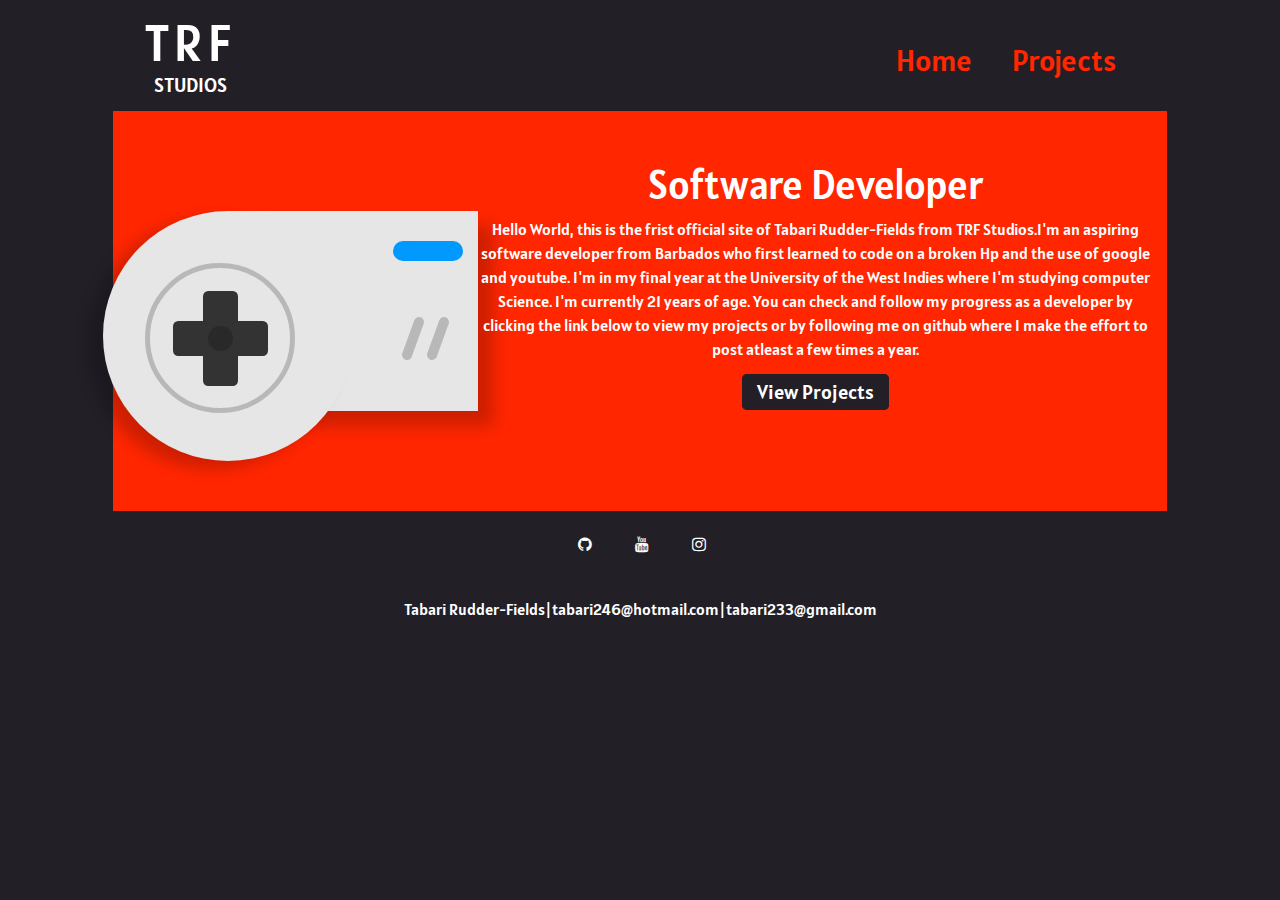
<file: index.html>
<!DOCTYPE html>
<html>
    <head>
        <title>TRF STUDIOS </title>
        <link rel="stylesheet" href="https://stackpath.bootstrapcdn.com/bootstrap/4.4.1/css/bootstrap.min.css" integrity="sha384-Vkoo8x4CGsO3+Hhxv8T/Q5PaXtkKtu6ug5TOeNV6gBiFeWPGFN9MuhOf23Q9Ifjh" crossorigin="anonymous">
        <script src="https://stackpath.bootstrapcdn.com/bootstrap/4.4.1/js/bootstrap.min.js" integrity="sha384-wfSDF2E50Y2D1uUdj0O3uMBJnjuUD4Ih7YwaYd1iqfktj0Uod8GCExl3Og8ifwB6" crossorigin="anonymous"></script>
       <link rel="stylesheet" href="https://cdnjs.cloudflare.com/ajax/libs/font-awesome/4.7.0/css/font-awesome.min.css">
        <link rel="stylesheet" href="StyleSheet.css">
        <link href="https://fonts.googleapis.com/css?family=Alatsi&display=swap" rel="stylesheet">
        <link href="https://fonts.googleapis.com/css?family=Alatsi&display=swap" rel="stylesheet">
       <meta name="viewport" content="width=device-width, initial-scale=1">
<link rel="stylesheet" href="https://cdnjs.cloudflare.com/ajax/libs/font-awesome/4.7.0/css/font-awesome.min.css">
        <script src="MyScript.js"></script>
    </head>
    <body>
      <nav class="navbar navbar-expand-lg navbar-default navbar-dark">
        
                <a class="navbar-brand" href="index.html">
                    <h1 class="logo">TRF</h1>
                    <h2 class="logoSubText">STUDIOS</h2>
                 </a>    
                <button class="navbar-toggler" data-toggle="collapse" data-target="#navbarMenu">
                    <span class="navbar-toggler-icon"></span>
                </button>
                 <div class="collapse navbar-collapse" id= "navbarMenu">
                    <ul class="navbar-nav ml-auto">  
                        <li class="nav-item"><a class ="lia1 navbar-link" href="index.html">Home</a></li>    
                        <li class="nav-item"><a class ="lia1 navbar-link" href="Games.html">Projects</a></li>  
                    
                       
                        
                        
                    </ul>
                </div>
            
       
       
      </nav>
        
      
        <div class="row redSection ">
            
        <div class="col-sm-4">
          <div class=controller>
            <div class=centerBlue>
              <div class=centerLeft></div>   
              <div class=centerRight></div>  
            </div>
            <div class=centerStart>
              <div class=SLeft></div>
              <div class=SRight></div>
            </div>
            <div class=centerSelect>
              <div class=SLeft></div>
              <div class=SRight></div>
            </div>
           
            <div class=controllerLeft>
              <div class=circle></div>
              <div class=crossCenter>
                <div class=crossTop></div>
                <div class=crossBottom></div>
                <div class=crossLeft></div>
                <div class=crossRight></div>
                <div class=crossCircle></div>
              </div>
            </div>
            
                  </div>
        </div>
        <div class="col-sm-8 centerMe">
          <h1 >
            Software Developer
          </h1>
          <p>Hello World, this is the frist official site of Tabari Rudder-Fields from TRF Studios.I'm an aspiring software developer from Barbados  who first learned to code on a broken Hp and the use of google and youtube. I'm in my final year at the University of the West Indies where I'm studying computer Science. I'm currently 21 years of age. You can check and follow my progress as a developer by clicking the link below to view my projects or by following me on github where I make the effort to post atleast a few times  a year.  </p>
          <a class="viewProjects-btn" href="Games.html">View Projects</a>

        </div>
     
        
   
            
            
           
        </div>
        <div class="row">
          <div class="col-sm-12">

    <a href="https://github.com/trf213" class="fa fa-github"></a>

    <a href="#" class="fa fa-youtube"></a>
    <a href="https://www.instagram.com/trfstudios/?hl=en" class="fa fa-instagram"></a>
    
    
    
            </div>
       
        </div>
        
        <footer class="top-buffer">Tabari Rudder-Fields|tabari246@hotmail.com|tabari233@gmail.com</footer>
       
       
        <script src="http://ajax.googleapis.com/ajax/libs/jquery/1.10.2/jquery.min.js"></script>
        <script src="http://netdna.bootstrapcdn.com/bootstrap/3.0.0/js/bootstrap.min.js"></script>
    </body>
</html>
</file>
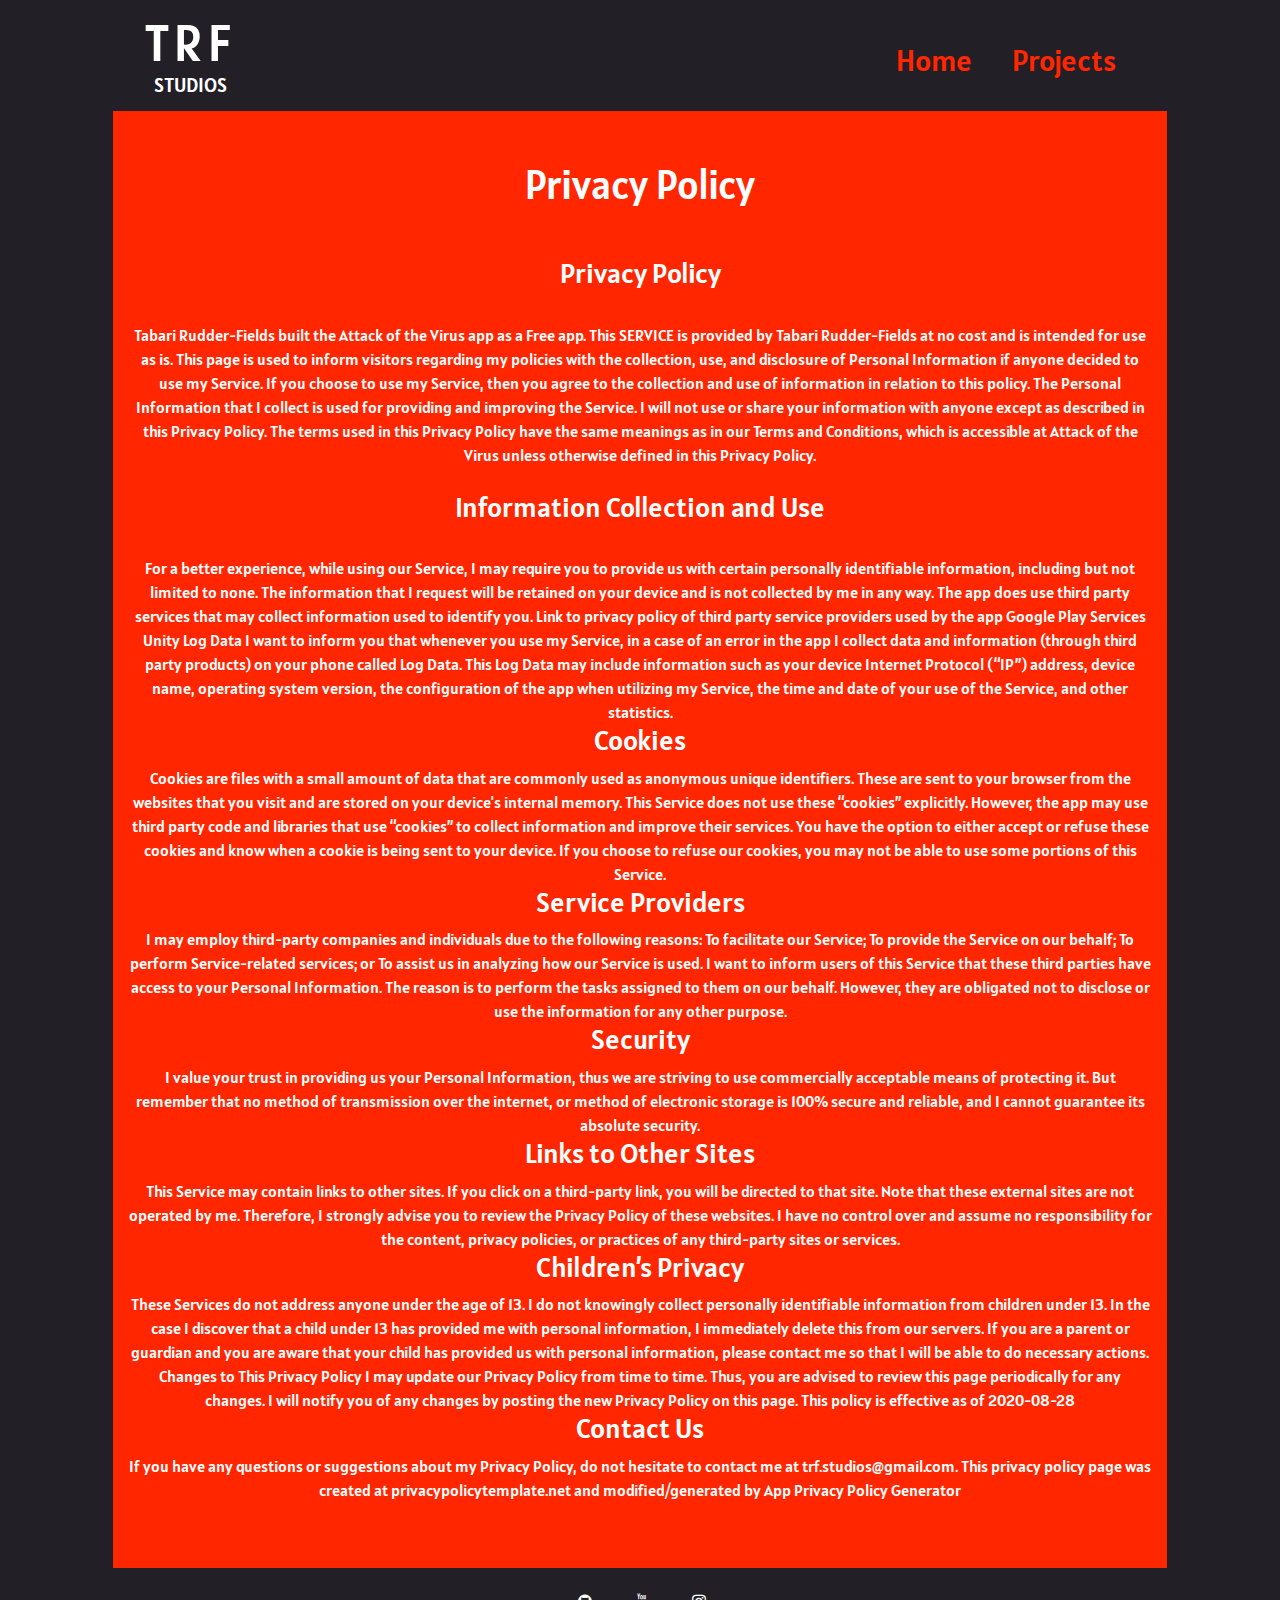
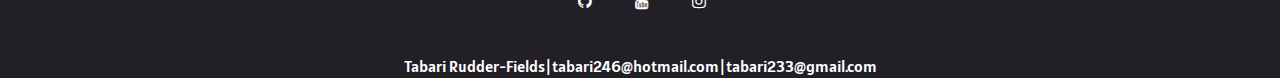
<file: AOTV.html>
<!DOCTYPE html>
<html>
    <head>
        <title>TRF STUDIOS </title>
        <link rel="stylesheet" href="https://stackpath.bootstrapcdn.com/bootstrap/4.4.1/css/bootstrap.min.css" integrity="sha384-Vkoo8x4CGsO3+Hhxv8T/Q5PaXtkKtu6ug5TOeNV6gBiFeWPGFN9MuhOf23Q9Ifjh" crossorigin="anonymous">
        <script src="https://stackpath.bootstrapcdn.com/bootstrap/4.4.1/js/bootstrap.min.js" integrity="sha384-wfSDF2E50Y2D1uUdj0O3uMBJnjuUD4Ih7YwaYd1iqfktj0Uod8GCExl3Og8ifwB6" crossorigin="anonymous"></script>
       <link rel="stylesheet" href="https://cdnjs.cloudflare.com/ajax/libs/font-awesome/4.7.0/css/font-awesome.min.css">
        <link rel="stylesheet" href="StyleSheet.css">
        <link href="https://fonts.googleapis.com/css?family=Alatsi&display=swap" rel="stylesheet">
        <link href="https://fonts.googleapis.com/css?family=Alatsi&display=swap" rel="stylesheet">
       <meta name="viewport" content="width=device-width, initial-scale=1">
<link rel="stylesheet" href="https://cdnjs.cloudflare.com/ajax/libs/font-awesome/4.7.0/css/font-awesome.min.css">
        <script src="MyScript.js"></script>
    </head>
    <body>
      <nav class="navbar navbar-expand-lg navbar-default navbar-dark">
        
                <a class="navbar-brand" href="index.html">
                    <h1 class="logo">TRF</h1>
                    <h2 class="logoSubText">STUDIOS</h2>
                 </a>    
                <button class="navbar-toggler" data-toggle="collapse" data-target="#navbarMenu">
                    <span class="navbar-toggler-icon"></span>
                </button>
                 <div class="collapse navbar-collapse" id= "navbarMenu">
                    <ul class="navbar-nav ml-auto">  
                        <li class="nav-item"><a class ="lia1 navbar-link" href="index.html">Home</a></li>    
                        <li class="nav-item"><a class ="lia1 navbar-link" href="Games.html">Projects</a></li>  
                    
                       
                        
                        
                    </ul>
                </div>
            
       
       
      </nav>
        
      
        <div class="row redSection ">
            
        <div class="col-sm-12 centerMe">
          <h1 >
            Privacy Policy
          </h1>
          <p>
              <br>
           <h3>Privacy Policy</h3> 
           <br>
          Tabari Rudder-Fields built the Attack of the Virus app as a Free app. This SERVICE is provided by Tabari Rudder-Fields at no cost and is intended for use as is.
          
          This page is used to inform visitors regarding my policies with the collection, use, and disclosure of Personal Information if anyone decided to use my Service.
          
          If you choose to use my Service, then you agree to the collection and use of information in relation to this policy. The Personal Information that I collect is used for providing and improving the Service. I will not use or share your information with anyone except as described in this Privacy Policy.
          
          The terms used in this Privacy Policy have the same meanings as in our Terms and Conditions, which is accessible at Attack of the Virus unless otherwise defined in this Privacy Policy.
          <br>
          <br>
         <h3>Information Collection and Use</h3> 
          <br>
          For a better experience, while using our Service, I may require you to provide us with certain personally identifiable information, including but not limited to none. The information that I request will be retained on your device and is not collected by me in any way.
          
          The app does use third party services that may collect information used to identify you.
          
          Link to privacy policy of third party service providers used by the app
          
          Google Play Services
          Unity
          Log Data
          
          I want to inform you that whenever you use my Service, in a case of an error in the app I collect data and information (through third party products) on your phone called Log Data. This Log Data may include information such as your device Internet Protocol (“IP”) address, device name, operating system version, the configuration of the app when utilizing my Service, the time and date of your use of the Service, and other statistics.
          
        <h3>Cookies</h3>  
          
          Cookies are files with a small amount of data that are commonly used as anonymous unique identifiers. These are sent to your browser from the websites that you visit and are stored on your device's internal memory.
          
          This Service does not use these “cookies” explicitly. However, the app may use third party code and libraries that use “cookies” to collect information and improve their services. You have the option to either accept or refuse these cookies and know when a cookie is being sent to your device. If you choose to refuse our cookies, you may not be able to use some portions of this Service.
          
         <h3>Service Providers</h3> 
          
          I may employ third-party companies and individuals due to the following reasons:
          
          To facilitate our Service;
          To provide the Service on our behalf;
          To perform Service-related services; or
          To assist us in analyzing how our Service is used.
          I want to inform users of this Service that these third parties have access to your Personal Information. The reason is to perform the tasks assigned to them on our behalf. However, they are obligated not to disclose or use the information for any other purpose.
          
         <h3>Security</h3> 
          
          I value your trust in providing us your Personal Information, thus we are striving to use commercially acceptable means of protecting it. But remember that no method of transmission over the internet, or method of electronic storage is 100% secure and reliable, and I cannot guarantee its absolute security.
          
         <h3>Links to Other Sites</h3> 
          
          This Service may contain links to other sites. If you click on a third-party link, you will be directed to that site. Note that these external sites are not operated by me. Therefore, I strongly advise you to review the Privacy Policy of these websites. I have no control over and assume no responsibility for the content, privacy policies, or practices of any third-party sites or services.
          
         <h3>Children’s Privacy</h3> 
          
          These Services do not address anyone under the age of 13. I do not knowingly collect personally identifiable information from children under 13. In the case I discover that a child under 13 has provided me with personal information, I immediately delete this from our servers. If you are a parent or guardian and you are aware that your child has provided us with personal information, please contact me so that I will be able to do necessary actions.
          
          Changes to This Privacy Policy
          
          I may update our Privacy Policy from time to time. Thus, you are advised to review this page periodically for any changes. I will notify you of any changes by posting the new Privacy Policy on this page.
          
          This policy is effective as of 2020-08-28
          <br>
         <h3>Contact Us</h3> 
          
          If you have any questions or suggestions about my Privacy Policy, do not hesitate to contact me at trf.studios@gmail.com.
          
          This privacy policy page was created at privacypolicytemplate.net and modified/generated by App Privacy Policy Generator 
        </p>
          

        </div>
     
        
   
            
            
           
        </div>
        <div class="row">
          <div class="col-sm-12">

    <a href="https://github.com/trf213" class="fa fa-github"></a>

    <a href="#" class="fa fa-youtube"></a>
    <a href="https://www.instagram.com/trfstudios/?hl=en" class="fa fa-instagram"></a>
    
    
    
            </div>
       
        </div>
        
        <footer class="top-buffer">Tabari Rudder-Fields|tabari246@hotmail.com|tabari233@gmail.com</footer>
       
       
        <script src="http://ajax.googleapis.com/ajax/libs/jquery/1.10.2/jquery.min.js"></script>
        <script src="http://netdna.bootstrapcdn.com/bootstrap/3.0.0/js/bootstrap.min.js"></script>
    </body>
</html>
</file>
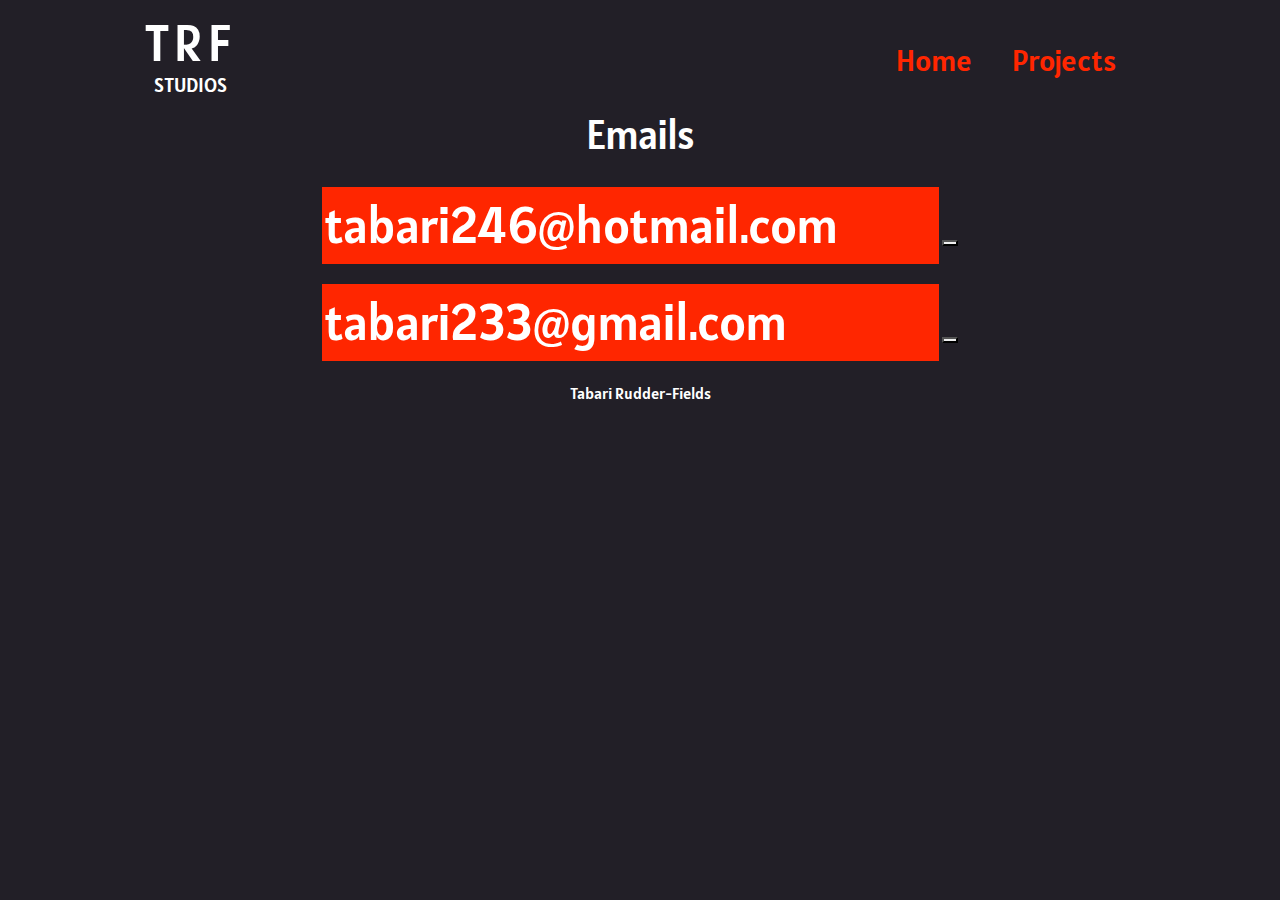
<file: ContactUS.html>
<!DOCTYPE html>
<html>
    <head>
        <title>TRF STUDIOS </title>
        <link rel="stylesheet" href="https://stackpath.bootstrapcdn.com/bootstrap/4.4.1/css/bootstrap.min.css" integrity="sha384-Vkoo8x4CGsO3+Hhxv8T/Q5PaXtkKtu6ug5TOeNV6gBiFeWPGFN9MuhOf23Q9Ifjh" crossorigin="anonymous">
        <script src="https://stackpath.bootstrapcdn.com/bootstrap/4.4.1/js/bootstrap.min.js" integrity="sha384-wfSDF2E50Y2D1uUdj0O3uMBJnjuUD4Ih7YwaYd1iqfktj0Uod8GCExl3Og8ifwB6" crossorigin="anonymous"></script>
       <link rel="stylesheet" href="https://cdnjs.cloudflare.com/ajax/libs/font-awesome/4.7.0/css/font-awesome.min.css">
        <link rel="stylesheet" href="StyleSheet.css">
        <link href="https://fonts.googleapis.com/css?family=Alatsi&display=swap" rel="stylesheet">
        <link href="https://fonts.googleapis.com/css?family=Alatsi&display=swap" rel="stylesheet">
       <meta name="viewport" content="width=device-width, initial-scale=1">
<link rel="stylesheet" href="https://cdnjs.cloudflare.com/ajax/libs/font-awesome/4.7.0/css/font-awesome.min.css">
        <script src="MyScript.js"></script>
    </head>
    <body>
      <nav class="navbar navbar-expand-lg navbar-default navbar-dark">
        
                <a class="navbar-brand" href="index.html">
                    <h1 class="logo">TRF</h1>
                    <h2 class="logoSubText">STUDIOS</h2>
                 </a>    
                <button class="navbar-toggler" data-toggle="collapse" data-target="#navbarMenu">
                    <span class="navbar-toggler-icon"></span>
                </button>
                 <div class="collapse navbar-collapse" id= "navbarMenu">
                    <ul class="navbar-nav ml-auto">  
                        <li class="nav-item"><a class ="lia1 navbar-link" href="index.html">Home</a></li>    
                        <li class="nav-item"><a class ="lia1 navbar-link" href="Games.html">Projects</a></li>  

                       
                        
                        
                    </ul>
                </div>
            
       
       
      </nav>
        
      
        <div class="row">
            <div class="col-sm-12">
                <h1>
                    Emails 
                </h1>
            </div>
            
        </div>
        <div class="row top-buffer">
       
           
            <div class="col-sm-12">
                <input class = "redSection mytextarea"type="text" value="tabari246@hotmail.com" id="myInput1" readonly>
                <button onclick="myFunction('myInput1')" onmouseout="outFunc()">
            </div>
           
        </div>
        <div class="row top-buffer">
           
           
            <div class="col-sm-12 ">
                <input class = "redSection mytextarea"type="text" value="tabari233@gmail.com" id="myInput2" readonly>
                <button onclick="myFunction('myInput2')" onmouseout="outFunc()">
                  
                  
                    </button>
            </div>
           
        </div>
        
        <footer class="top-buffer">Tabari Rudder-Fields</footer>
       
       
        <script src="http://ajax.googleapis.com/ajax/libs/jquery/1.10.2/jquery.min.js"></script>
        <script src="http://netdna.bootstrapcdn.com/bootstrap/3.0.0/js/bootstrap.min.js"></script>
    </body>
</html>
</file>
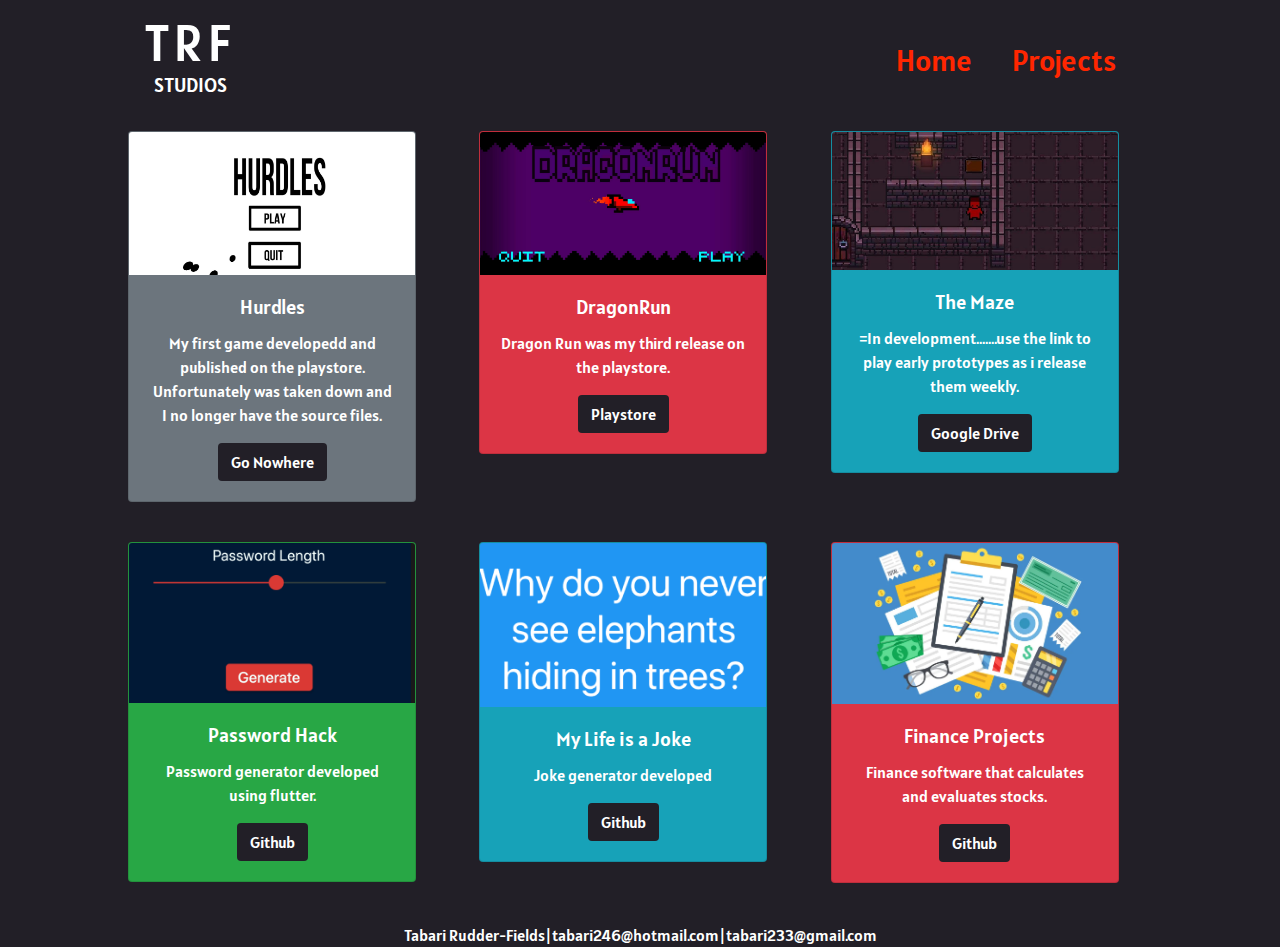
<file: Games.html>
<!DOCTYPE html>
<html>
    <head>
        <title>TRF STUDIOS </title>
        <link rel="stylesheet" href="https://stackpath.bootstrapcdn.com/bootstrap/4.4.1/css/bootstrap.min.css" integrity="sha384-Vkoo8x4CGsO3+Hhxv8T/Q5PaXtkKtu6ug5TOeNV6gBiFeWPGFN9MuhOf23Q9Ifjh" crossorigin="anonymous">
        <script src="https://stackpath.bootstrapcdn.com/bootstrap/4.4.1/js/bootstrap.min.js" integrity="sha384-wfSDF2E50Y2D1uUdj0O3uMBJnjuUD4Ih7YwaYd1iqfktj0Uod8GCExl3Og8ifwB6" crossorigin="anonymous"></script>
       <link rel="stylesheet" href="https://cdnjs.cloudflare.com/ajax/libs/font-awesome/4.7.0/css/font-awesome.min.css">
        <link rel="stylesheet" href="StyleSheet.css">
        <link href="https://fonts.googleapis.com/css?family=Alatsi&display=swap" rel="stylesheet">
        <link href="https://fonts.googleapis.com/css?family=Alatsi&display=swap" rel="stylesheet">
       <meta name="viewport" content="width=device-width, initial-scale=1">
<link rel="stylesheet" href="https://cdnjs.cloudflare.com/ajax/libs/font-awesome/4.7.0/css/font-awesome.min.css">
        <script src="MyScript.js"></script>
    </head>
    <body>
      <nav class="navbar navbar-expand-lg navbar-default navbar-dark">
        
                <a class="navbar-brand" href="index.html">
                    <h1 class="logo">TRF</h1>
                    <h2 class="logoSubText">STUDIOS</h2>
                 </a>    
                <button class="navbar-toggler" data-toggle="collapse" data-target="#navbarMenu">
                    <span class="navbar-toggler-icon"></span>
                </button>
                 <div class="collapse navbar-collapse" id= "navbarMenu">
                    <ul class="navbar-nav ml-auto">  
                        <li class="nav-item"><a class ="lia1 navbar-link" href="index.html">Home</a></li>    
                        <li class="nav-item"><a class ="lia1 navbar-link" href="Games.html">Projects</a></li>  
                     
                       
                        
                        
                    </ul>
                </div>
      </nav>
      <div class="row top-buffer ">
          <div class="col-sm-4 bottom-buffer">
            <div class="card bg-secondary" style="width: 18rem;">
                <img class="card-img-top" src="img/Hurdles.jpg" alt="Card image cap">
                <div class="card-body">
                  <h5 class="card-title">Hurdles</h5>
                  <p class="card-text">My first game developedd and published on the playstore. Unfortunately was taken down and  I no longer have the source files.</p>
                  <a href="#" class="btn bg-bg">Go Nowhere</a>
                </div>
              </div>
          </div>
          <div class="col-sm-4 bottom-buffer">
            <div class="card bg-danger" style="width: 18rem;">
                <img class="card-img-top" src="img/DragonRun.jpg" alt="Card image cap">
                <div class="card-body">
                  <h5 class="card-title">DragonRun</h5>
                  <p class="card-text">Dragon Run was my third release on the playstore.</p>
                  <a href="https://play.google.com/store/apps/details?id=com.TRF.DragonRun" class="btn bg-bg">Playstore</a>
                </div>
              </div>
          </div>
          <div class="col-sm-4 bottom-buffer">
            <div class="card bg-info" style="width: 18rem;">
                <img class="card-img-top" src="img/Screenshot_20200208-132017.jpg" alt="Card image cap">
                <div class="card-body">
                  <h5 class="card-title">The Maze</h5>
                  <p class="card-text">=In development.......use the link to play early prototypes as i release them weekly.</p>
                  <a href="https://drive.google.com/open?id=170k6sEG1VB8faA8G18Plhw2vGL0ddyID" class="btn bg-bg">Google Drive</a>
                </div>
              </div>
          </div>
      </div>
      
      <div class="row top-buffer bottom-buffer">
        <div class="col-sm-4 bottom-buffer">
          <div class="card bg-success" style="width: 18rem;">
              <img class="card-img-top" src="img/Password.png" alt="Card image cap">
              <div class="card-body">
                <h5 class="card-title">Password Hack</h5>
                <p class="card-text">Password generator developed using flutter.</p>
                <a href="https://github.com/trf213/password_generator_app" class="btn  bg-bg">Github</a>
              </div>
            </div>
        </div>
        <div class="col-sm-4 bottom-buffer">
          <div class="card bg-info" style="width: 18rem;">
              <img class="card-img-top" src="img/Joke.png" alt="Card image cap">
              <div class="card-body">
                <h5 class="card-title">My Life is a Joke</h5>
                <p class="card-text">Joke generator developed</p>
                <a href="https://github.com/trf213/Joke_app" class="btn bg-bg">Github</a>
              </div>
            </div>
        </div>
        <div class="col-sm-4 bottom-buffer">
          <div class="card bg-danger" style="width: 18rem;">
              <img class="card-img-top" src="img/Finance.webp" alt="Card image cap">
              <div class="card-body">
                <h5 class="card-title">Finance Projects</h5>
                <p class="card-text">Finance software that calculates and evaluates stocks.</p>
                <a href="https://github.com/trf213/financial-records" class="btn bg-bg">Github</a>
              </div>
            </div>
        </div>
    </div>
      
        
        
        <footer class="top-buffer">Tabari Rudder-Fields|tabari246@hotmail.com|tabari233@gmail.com</footer>
       
       
        <script src="http://ajax.googleapis.com/ajax/libs/jquery/1.10.2/jquery.min.js"></script>
        <script src="http://netdna.bootstrapcdn.com/bootstrap/3.0.0/js/bootstrap.min.js"></script>
    </body>
</html>
</file>
<file: StyleSheet.css>
body {
  
  background-color: #221F27;

filter: progid:DXImageTransform.Microsoft.gradient(startColorstr="#141414",endColorstr="#222222",GradientType=1);
text-align: center;
font-family: 'Alatsi', sans-serif;
color: white;
margin-left: 10%;
margin-right: 10%;

}
a
{
    text-decoration: none;

}
.redSection
{
  background-color: rgb(255, 38, 0);
  color: white;
  border: none;
}

.image {
  display: block;
  width: 100%;
  height: auto;


}
.container {
  position: relative;
  width: 100%;
  max-width: 800px;
}
.text {
  color: black;
  font-size: 20px;
  position: absolute;
  top: 50%;
  left: 50%;
  -webkit-transform: translate(-50%, -50%);
  -ms-transform: translate(-50%, -50%);
  transform: translate(-50%, -50%);
  text-align: center;
}
.overlayhurdles {
  position: absolute;
  top: 0;
  bottom: 0;
  left: 0;
  right: 0;
  height: 100%;
  width: 100%;
  opacity: 0;
  transition: .5s ease;
  background-color: white;
  color: black;
}

.overlayDragon {
  position: absolute;
  top: 0;
  bottom: 0;
  left: 0;
  right: 0;
  height: 100%;
  width: 100%;
  opacity: 0;
  transition: .5s ease;
  background-color: purple;
  color: black;
}

.Upcoming
{
  display: block;
  margin-left: auto;
  margin-right: auto;
}

.container:hover [class*="overlay"] {
  opacity: 1;
  color: black;
}

.logo
{
    font-family: 'Alatsi', sans-serif;
    color: white;
    text-align: center;
    font-size: 50px;
    letter-spacing: 5px;
    margin: 0px;
   
    padding-bottom: 0px;

}
.logoBorder{
    border: 1px solid white;
 
   margin-left: 100px;
    background-color: white;
   
}
.logoSubText
{
   
    font-family: 'Alatsi', sans-serif;
    color: white;
    text-align: center;
    font-size: 20px;
    margin: 0px;
    padding-top: 0px;
    padding-bottom: 1px;
    
}

li{
    display: inline;
}
.lia1
 {  
    text-decoration: none;
   display: inline-block;
    float: right;
     margin-top: 10px;
    color: rgb(255, 38, 0);
    padding: 20px;
    font-size: 30px;
}
.lia1:hover{
  opacity: 0.7;
  color: rgb(255, 38, 0);
}
.ulnav{
    list-style-type: none;
  margin: 0;
  padding: 0;
  overflow: hidden;
  

}
[class*="lia"]:hover
 {  
    text-decoration: none;
    list-style-type: none;
    opacity: 0.5;
    
  
}
[class*="lia"]:visited
 {  
    text-decoration: none;
    list-style-type: none;
    opacity: 0.5;
    
  
}

.content-header
{
    font-size: 50px;
}
/* For mobile phones: */


.fa {
  padding: 20px;
  font-size: 100px;
  width: 50px;
  text-align: center;
  text-decoration: none;
  margin: 5px 2px;
  color: #FFF;
}

.fa:hover {
    opacity: 0.7;
}




.smartphone-portrait {
  padding: 55px 2%;
  border-radius: 30px;
  border: .5px solid #E0E0E0;
  background-color: #FFF;
  width: 40%;
  float: left;
  box-shadow: inset 0px 0px 0px -4px rgba(255, 255, 255, 0.1), 1px 1px 6px rgba(0, 0, 0, 0.05), 1px 1px 8px rgba(0, 0, 0, 0.07);
}

.controller{
 
  margin-top: 100px;
  margin-left: 100px;
  margin-bottom: 100px;

  height: 200px;
  width: 250px;
  background-color: #E6E6E6;
  position: relative;
  box-shadow: 15px 15px 15px rgba(0,0,0,0.2);
}

.controllerLeft{
  height: 250px;
  width: 250px;
  background-color: #E6E6E6;
  position: absolute;
  border-radius: 100%;
  margin-left: -125px;
  box-shadow: -15px 8px 15px rgba(0,0,0,0.2);
}

.controllerRight{
  height: 250px;
  width: 250px;
  background-color: #B8B8B8;
  position: relative;
  border-radius: 100%;
  margin-right: -125px;
  border: solid 15px rgba(230, 230, 230,1);
  box-shadow: 15px 8px 15px rgba(0,0,0,0.2);
}

.circle{
  height: 150px;
  width: 150px;
  background-color: #E6E6E6;
  position: absolute;
  border-radius: 100%;
  border: solid 5px rgba(184, 184, 184, 1);
  margin-left: 42px;
  margin-top: 52px;
}

.crossCenter{
  background-color: #333333;
  width: 35px;
  height: 35px;
  margin-top: 110px;
  margin-left: 100px;
  position: relative;
}

.crossCircle{
  background-color: #292929;
  width: 25px;
  height: 25px;
  position: absolute;
  border-radius: 100%;
  margin-top: 5px;
  margin-left: 5px;
}

.crossTop{
  background-color: #333333;
  width: 35px;
  height: 35px;
  position: absolute;
  border-radius: 15%;
  margin-top: -30px;
}

.crossBottom{
  background-color: #333333;
  width: 35px;
  height: 35px;
  position: absolute;
  border-radius: 15%;
  margin-top: 30px;
}

.crossLeft{
  background-color: #333333;
  width: 35px;
  height: 35px;
  position: absolute;
  border-radius: 15%;
  margin-left: -30px;
}

.crossRight{
  background-color: #333333;
  width: 35px;
  height: 35px;
  position: absolute;
  border-radius: 15%;
  margin-left: 30px;
}

.centerBlue{
  position: absolute;
  width: 50px;
  height: 20px;
  margin-left: 175px;
  margin-top: 30px;
  background-color: #0099FF;
}

.centerLeft{
  position: absolute;
  width: 20px;
  height: 20px;
  margin-left: -10px;
  margin-top: 0px;
  background-color: #0099FF;
  border-radius: 100%;
}

.centerRight{
  position: absolute;
  width: 20px;
  height: 20px;
  margin-left: 40px;
  margin-top: 0px;
  background-color: #0099FF;
  border-radius: 100%;
}

.backButton1Center{
  position: absolute;
  width: 80px;
  height: 50px;
  background-color: #E6E6E6;
  -webkit-transform: rotate(-30deg);
  margin-top: 60px;
  margin-left: 45px;
}

.backButton2Center{
  position: absolute;
  width: 80px;
  height: 50px;
  background-color: #E6E6E6;
  -webkit-transform: rotate(-30deg);
  margin-top: 115px;
  margin-left: 90px;
}

.cornerLeft1{
  position: absolute;
  width: 50px;
  height: 50px;
  background-color: #00B800;
  border-radius: 100%;
  margin-left: -20px;
  border: solid 5px rgba(230, 230, 230, 1)
}

.cornerRight1{
  position: absolute;
  width: 50px;
  height: 50px;
  background-color: #6699FF;
  border-radius: 100%;
  margin-left: 60px;
  border: solid 5px rgba(230, 230, 230, 1)
}

.cornerLeft2{
  position: absolute;
  width: 50px;
  height: 50px;
  background-color: #CFCF00;
  border-radius: 100%;
  margin-left: -20px;
  border: solid 5px rgba(230, 230, 230, 1)
}

.cornerRight2{
  position: absolute;
  width: 50px;
  height: 50px;
  background-color: #7D230D;
  border-radius: 100%;
  margin-left: 60px;
  border: solid 5px rgba(230, 230, 230, 1)
}

.centerStart{
  background-color: #B8B8B8;
  position: absolute;
  height: 35px;
  width: 10px;
  margin-left: 180px;
  margin-top: 110px;
  -webkit-transform: rotate(20deg);
}

.centerSelect{
  background-color: #B8B8B8;
  position: absolute;
  height: 35px;
  width: 10px;
  margin-left: 205px;
  margin-top: 110px;
  -webkit-transform: rotate(20deg);
}

.SLeft{
  background-color: #B8B8B8;
  position: absolute;
  border-radius: 100%;
  height: 10px;
  width: 10px;
  margin-top: 30px;
}

.SRight{
  background-color: #B8B8B8;
  position: absolute;
  border-radius: 100%;
  height: 10px;
  width: 10px;
  margin-top: -5px;
}

.centerMe{
  padding-top: 50px;
  padding-bottom: 50px;
}

.viewProjects-btn
{
  padding-left: 10px;
  padding-right: 10px;
  font-size: 20px;
  background-color: #221F27;
  border: 5px solid #221F27;
  margin: 10px;
  border-radius: 5px;
  color: white;
text-decoration: none;
}

.viewProjects-btn:hover
{
  opacity: 0.7;
  text-decoration: none;
  color: white;
}
.top-buffer { margin-top:20px; }
.bottom-buffer { margin-bottom:20px; }

.bg-bg{ background-color: #221F27;
color: #FFF;
}
.bg-bg:hover{ opacity: 0.7;
  color: white;
  }
 .mytextarea{ 
   font-size: 50px;

   padding: 10;
}
</file>
